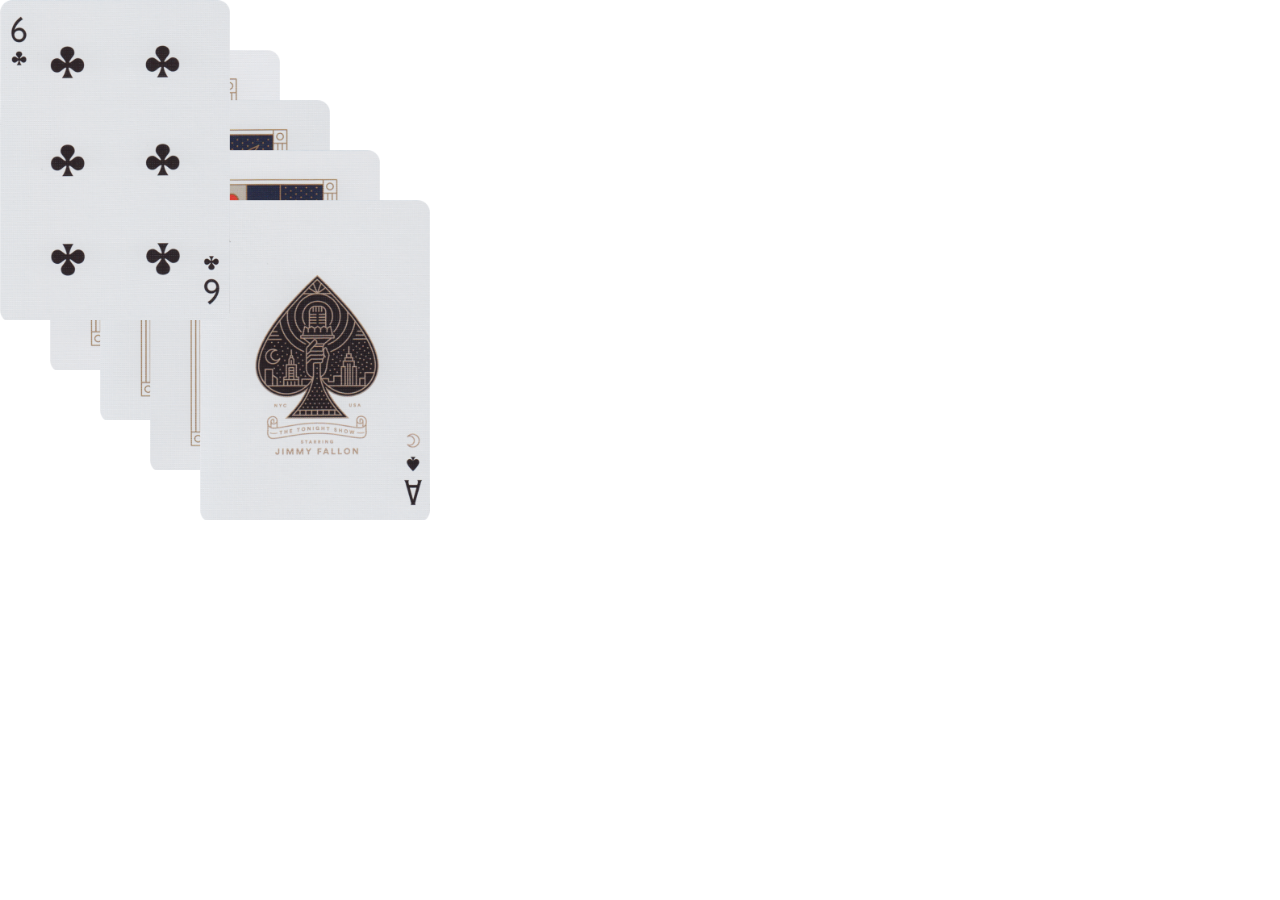
<file: cards.html>
<!DOCTYPE html>
<html lang="en">
<head>
    <meta charset="UTF-8">
    <link rel="stylesheet" href="css/style_cards.css"> </head>
    <title>Document</title>
</head>
<body>
 <div class="one"></div>
 <div class="two"></div>
 <div class="three"></div>
 <div class="four"></div>
 <div class="five"></div>   
</body>
</html>
</file>
<file: css/style_cards.css>
body {
  margin: 0;
    position: relative;
}
.one {
    width: 230px;
    min-height:320px;
    background-image: url(../img/6.png);
    background-size: cover;
    position: absolute;
     top: 0;
  left: 0;
    
}
.one:hover {
    z-index: 6;
}

.two {
        width: 230px;
    min-height:320px;
    background-image: url(../img/j.png);
    background-size: cover;
        position: absolute;
     top: 50px;
  left: 50px;
}
.two:hover {
    z-index: 6;
}

.three {
        width: 230px;
    min-height:320px;
        background-image: url(../img/q.png);
    background-size: cover;
        position: absolute;
     top: 100px;
  left: 100px;
}
.three:hover {
    z-index: 6;
}

.four {
        width: 230px;
    min-height:320px;
        background-image: url(../img/k.png);
    background-size: cover;
        position: absolute;
     top: 150px;
  left: 150px;
}
.four:hover {
    z-index: 6;
}
.five {
        width: 230px;
    min-height:320px;
        background-image: url(../img/t.png);
    background-size: cover;
        position: absolute;
     top: 200px;
  left: 200px;
}
</file>
